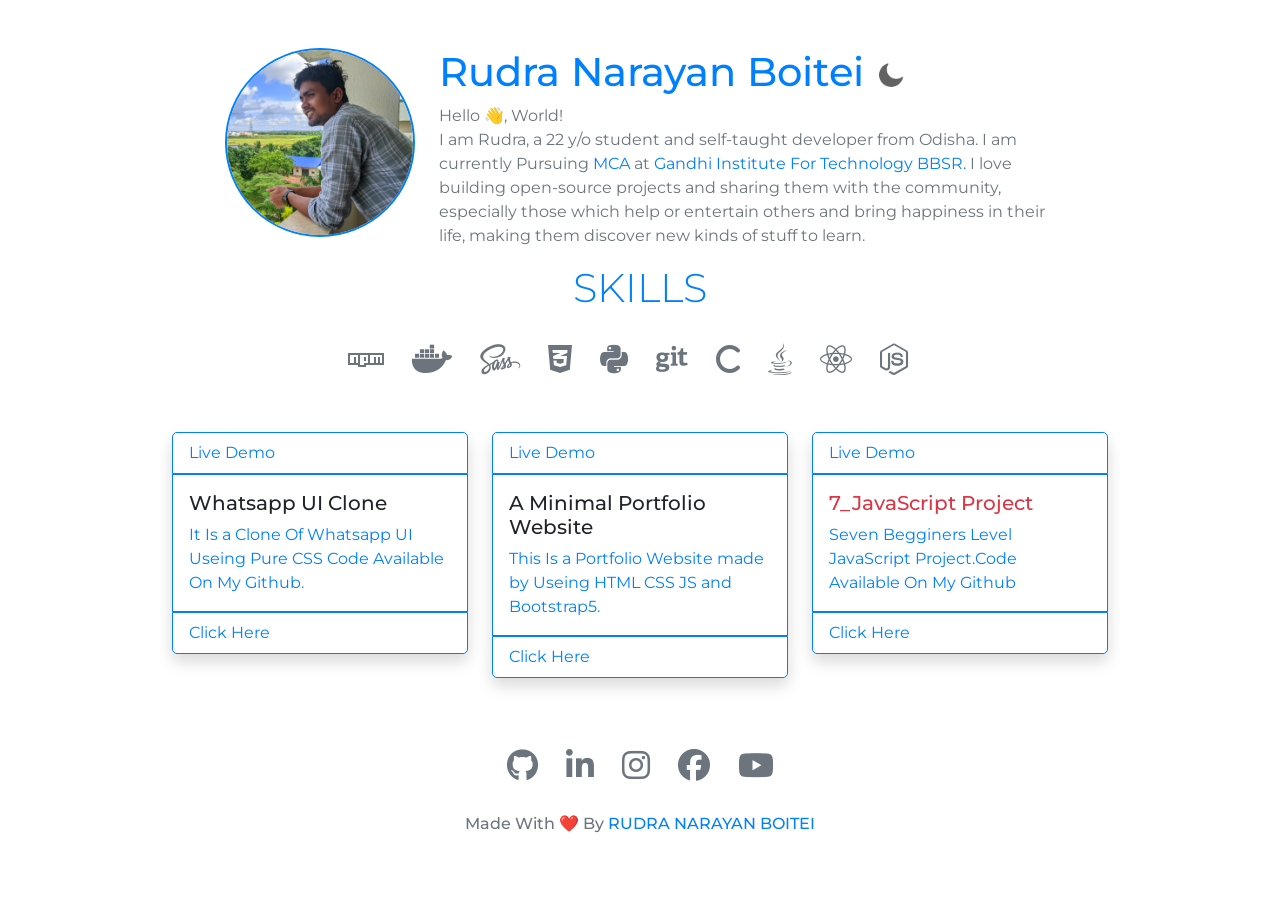
<file: index.html>
<!doctype html>
<html lang="en">

<head>
  <meta charset="utf-8">
  <meta name="viewport" content="width=device-width, initial-scale=1">
  <title>Rudra Narayan Boitei</title>
  <!-- Bootstrap5 CSS CDN Link👇 -->
  <link href="https://cdn.jsdelivr.net/npm/bootstrap@5.0.2/dist/css/bootstrap.min.css" rel="stylesheet"
    integrity="sha384-EVSTQN3/azprG1Anm3QDgpJLIm9Nao0Yz1ztcQTwFspd3yD65VohhpuuCOmLASjC" crossorigin="anonymous">
  <link rel="stylesheet" href="https://cdn.jsdelivr.net/npm/bootstrap-icons@1.8.3/font/bootstrap-icons.css">
  <!-- css link👇 -->
  <link rel="stylesheet" href="scss/main.css">
  <!-- favicon👇 -->
  <link type="image/png" sizes="120x120" rel="icon" href=".../icons8-ghost-120.png">
  <!-- font awesome👇 -->
  <link rel="stylesheet" href="https://cdnjs.cloudflare.com/ajax/libs/font-awesome/6.1.1/css/all.min.css">
</head>

<body class="my-custom-scrollbar my-custom-scrollbar-primary">
  <div class="container-fluid">
    <div class="row justify-content-center text-md-start text-center pt-5">
      <!-- Background Music -->
      <audio autoplay src="" id="music"></audio>
      <div class="col-md-2 pb-md-0 pb-5">
        <!-- Profile Picture -->
        <img src="images/LMC_20220831_141459_LMC 10 ka dam💪 (1) (2).jpg" class="img-fluid rounded-circle" alt="" width="200"
          id="profile">
      </div>
      <div class="col-md-6">
        <h1 class="pb-md-0 pb-4">Rudra Narayan Boitei <span> <img src="images/moon.png" alt="" class="img-fluid"
              id="icon" width="30"></span></h1>
        <p class="text-secondary pb-md-0 pb-5">Hello 👋, World! <br>
          I am Rudra, a 22 y/o student and self-taught developer from Odisha. I am currently Pursuing <span
            class="text_change"> MCA </span>at <span class="text_change">Gandhi
            Institute For Technology BBSR.</span> I love building open-source projects and sharing them with the
          community,
          especially those which help or entertain others and bring happiness in their life, making them discover new
          kinds of stuff to learn.</p>
      </div>
    </div>
    <h2 class="text-center display-6 text_change pb-md-3"> <span id="skill_font">SKILLS</span></h2>

    <!-- social icon -->
    <div class="row text-center">
      <div class="col" id="icons">
        <a class="fs-2 pe-4" href="" class="icon-button github" target="_blank" rel="noopener noreferrer"><i
            class="fab fa-npm text-secondary"></i><span></span></a>

        <a class="fs-2 pe-4" href="#" class="icon-button linkedin" target="_blank" rel="noopener noreferrer"><i
            class="fab fa-docker text-secondary"></i><span></span></a>

        <a class="fs-2 pe-4" href="#" class="icon-button linkedin" target="_blank" rel="noopener noreferrer"><i
            class="fab fa-sass text-secondary"></i><span></span></a>

        <a class="fs-2 pe-4" href="#" class="icon-button gitlab" target="_blank" rel="noopener noreferrer"><i
            class="fab fa-css3-alt text-secondary"></i><span></span></a>

        <a class="fs-2 pe-4" href="#" class="icon-button facebook" target="_blank" rel="noopener noreferrer"><i
            class="fab fa-python text-secondary"></i><span></span></a>

        <a class="fs-2 pe-4" href="https://medium.com/@rudra1999" class="icon-button medium" target="_blank"
          rel="noopener noreferrer"><i class="fab fa-git text-secondary"></i><span></span></a>

        <a class="fs-2 pe-4" href="#" class="icon-button " target="_blank" rel="noopener noreferrer"><i
            class="fab fa-c text-secondary"></i><span></span></a>

        <a class="fs-2 pe-4" href="#" class="icon-button " target="_blank" rel="noopener noreferrer"><i
            class="fab fa-java text-secondary"></i><span></span></a>

        <a class="fs-2 pe-4" href="#" class="icon-button " target="_blank" rel="noopener noreferrer"><i
            class="fab fa-react text-secondary"></i><span></span></a>

        <a class="fs-2 pe-4" href="#" class="icon-button " target="_blank" rel="noopener noreferrer"><i
            class="fab fa-node-js text-secondary"></i><span></span></a>
      </div>
    </div>
    <!-- social icon end -->

    <!-- OpenSource Projects start -->
    <div class="row justify-content-center text-md-start text-center pt-5">
      <!-- Enter Your First Project -->
      <div class="col-md-3">
        <div class="card mb-3 rounded shadow" style="max-width: 25rem;">
          <div class="card-header bg-transparent"><a href="https://rudra1999.me/whatsappclone/" target="_blank"
              class="text_change">Live Demo</a></div>
          <div class="card-body">
            <h5 class="card-title">Whatsapp UI Clone</h5>
            <p class="card-text">It Is a Clone Of Whatsapp UI Useing Pure CSS Code Available On My Github.
            </p>
          </div>
          <div class="card-footer bg-transparent"><a href="https://github.com/Rdrudra99/whatsappclone" target="_blank"
              class="text_change">Click Here</a></div>
        </div>
      </div>
      <!-- Enter Your Second Project -->
      <div class="col-md-3">
        <div class="card mb-3 rounded shadow" style="max-width: 25rem;">
          <div class="card-header bg-transparent"><a href="http://rudra1999.me/See/" target="_blank"
              class="text_change">Live Demo</a></div>
          <div class="card-body">
            <h5 class="card-title">A Minimal Portfolio Website</h5>
            <p class="card-text">This Is a Portfolio Website made by Useing HTML CSS JS and Bootstrap5.</p>
          </div>
          <div class="card-footer bg-transparent"><a href="https://github.com/Rdrudra99/See" target="_blank"
              class="text_change">Click Here</a></div>
        </div>
      </div>
      <!-- Enter Your Third Project -->
      <div class="col-md-3">
        <div class="card mb-3 rounded shadow" style="max-width: 25rem;">
          <div class="card-header bg-transparent"><a href="" target="_blank" class="text_change">Live Demo</a></div>
          <div class="card-body text-danger">
            <h5 class="card-title">7_JavaScript Project</h5>
            <p class="card-text">Seven Begginers Level JavaScript Project.Code Available On My Github</p>
          </div>
          <div class="card-footer bg-transparent "><a href="https://github.com/Rdrudra99/7-Projects" target="_blank"
              class="text_change">Click Here</a></div>
        </div>
      </div>
    </div>
    <!-- OpenSource Projects end-->

    <!-- social icon start -->
    <div class="row text-center pt-5">
      <div class="col" id="icons">
        <a class="fs-2 pe-4" href="https://github.com/Rdrudra99" class="icon-button github" target="_blank"
          rel="noopener noreferrer"><i class="fab fa-github text-secondary"></i><span></span></a>

        <a class="fs-2 pe-4" href="https://www.linkedin.com/in/rudra99/" class="icon-button linkedin" target="_blank"
          rel="noopener noreferrer"><i class="fab fa-linkedin-in text-secondary"></i><span></span></a>

        <a class="fs-2 pe-4" href="#" class="icon-button instagram" target="_blank" rel="noopener noreferrer"><i
            class="fab fa-instagram text-secondary"></i><span></span></a>

        <a class="fs-2 pe-4" href="#" class="icon-button facebook" target="_blank" rel="noopener noreferrer"><i
            class="fab fa-facebook text-secondary"></i><span></span></a>

        <a class="fs-2" href="https://www.youtube.com/channel/UC34JViDgrPtI9dq8dgVkkmA" class="icon-button youtube"
          target="_blank" rel="noopener noreferrer"><i class="fab fa-youtube text-secondary"></i><span></span></a>
      </div>
    </div>
    <!-- social icon end -->

    <!-- MAIN DIV👽👽👽👽👽👽👽👽👽👽👽👽👽 -->
  </div>
  <!-- 🦋🦋🦋🦋🦋🦋🦋🦋🦋🦋🦋🦋🦋 -->
  <!-- footer section -->
  <footer class="pt-4">
    <h6 class="text-secondary text-center">Made With ❤️ By <span class="text_change">RUDRA NARAYAN BOITEI</span></h6>
  </footer>
  <!-- footer section -->

  <!-- Bootstrap5 JavaScript CDN Link👇 -->
  <script src="https://cdn.jsdelivr.net/npm/bootstrap@5.0.2/dist/js/bootstrap.bundle.min.js"
    integrity="sha384-MrcW6ZMFYlzcLA8Nl+NtUVF0sA7MsXsP1UyJoMp4YLEuNSfAP+JcXn/tWtIaxVXM"
    crossorigin="anonymous"></script>

  <!-- JavaScript Link -->
  <script src="js/index.js"></script>

</body>

</html>
</file>
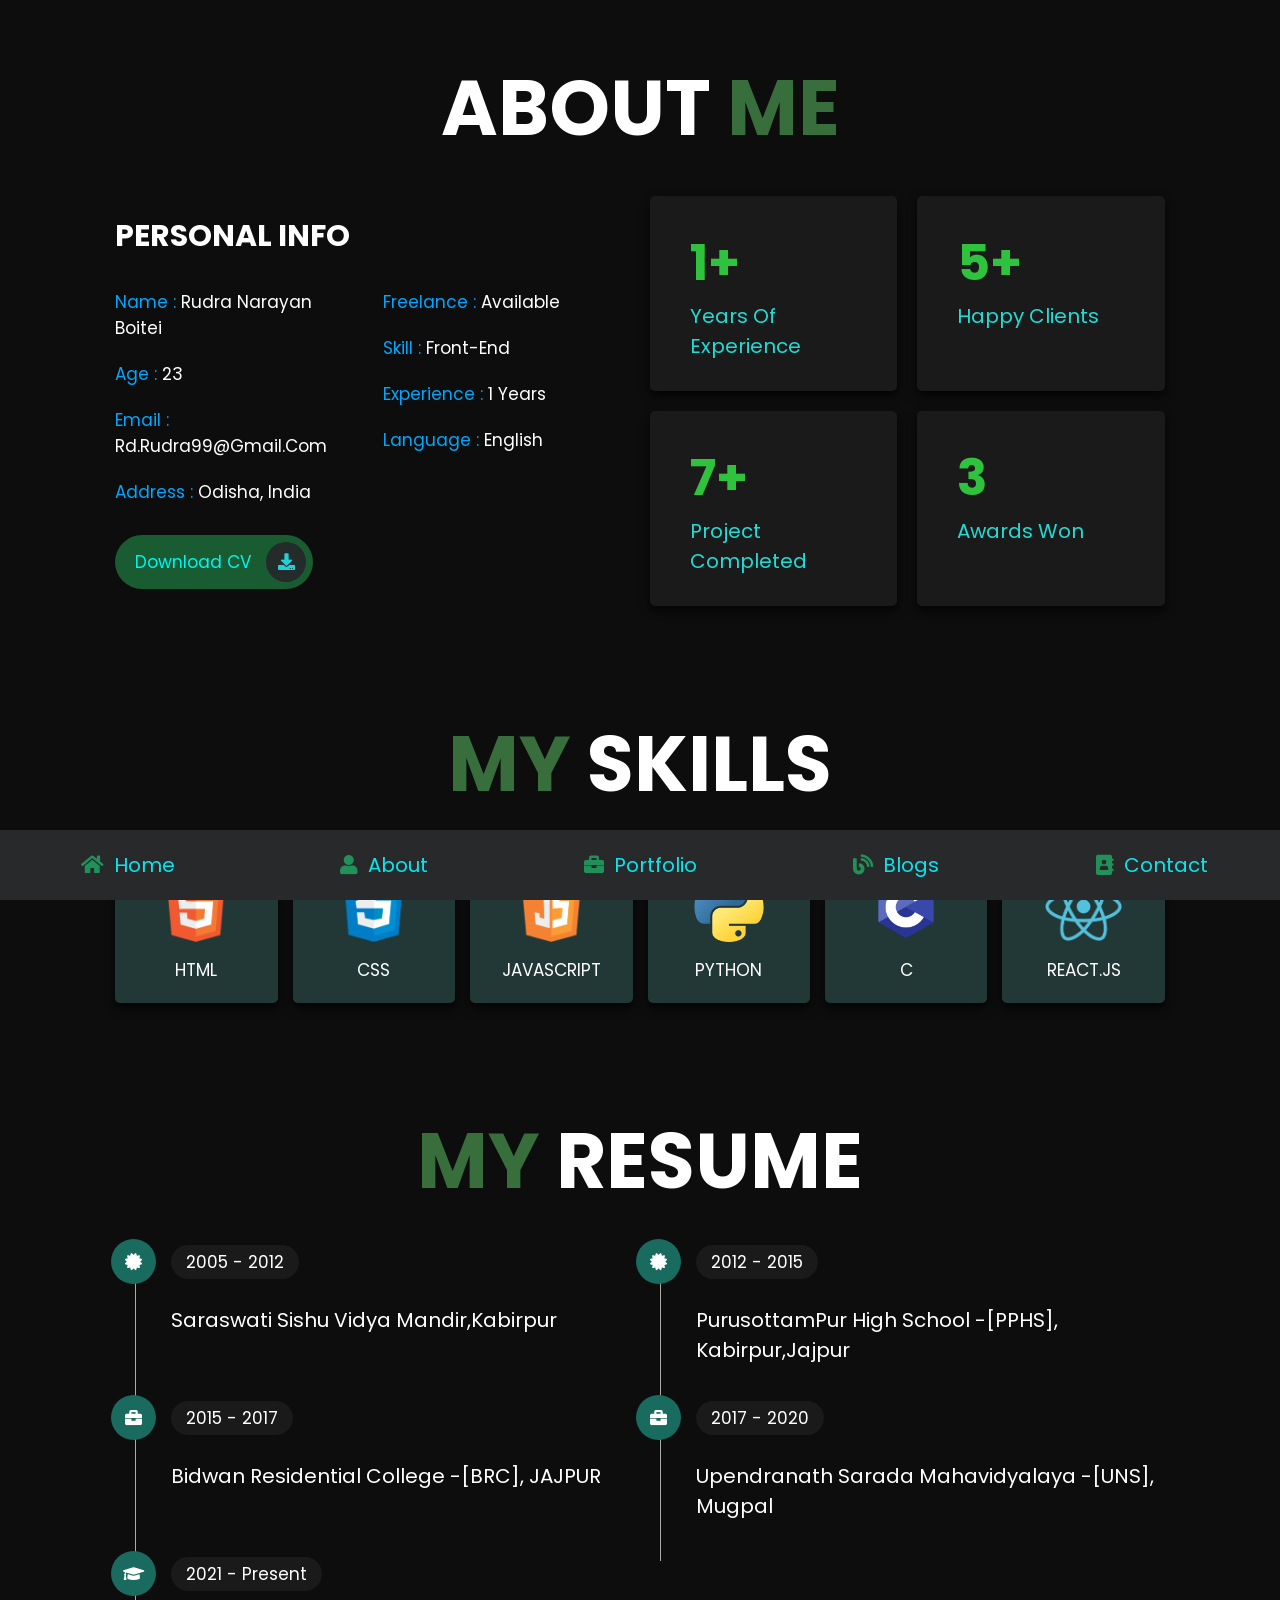
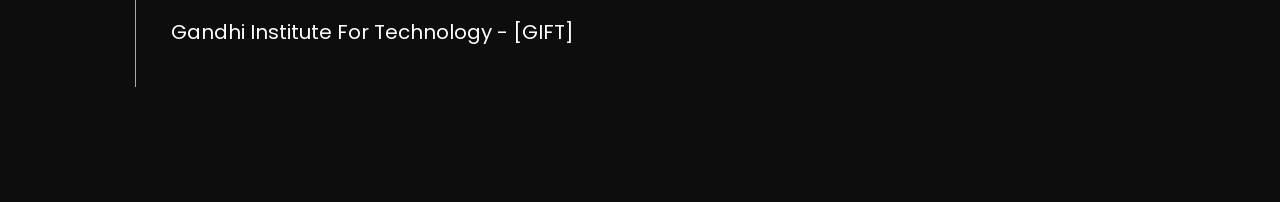
<file: about.html>
<!DOCTYPE html>
<html lang="en">
<head>
    <meta charset="UTF-8">
    <meta http-equiv="X-UA-Compatible" content="IE=edge">
    <meta name="viewport" content="width=device-width, initial-scale=1.0">
    <title>A B O U T</title>

    <!-- font awesome cdn link  -->
    <link rel="stylesheet" href="https://cdnjs.cloudflare.com/ajax/libs/font-awesome/5.15.4/css/all.min.css">

    <!-- custom css file link  -->
    <link rel="stylesheet" href="css/style.css">

</head>
<body>
    
<!-- navbar section starts  -->

<nav class="navbar">
    <a href="index.html"> <i class="fas fa-home"></i> <span>home</span> </a>
    <a href="about.html"> <i class="fas fa-user"></i> <span>about</span> </a>
    <a href="portfolio.html"> <i class="fas fa-briefcase"></i> <span>portfolio</span> </a>
    <a href="blogs.html"> <i class="fas fa-blog"></i> <span>blogs</span> </a>
    <a href="contact.html"> <i class="fas fa-address-book"></i> <span>contact</span> </a>
</nav>

<!-- navbar section ends -->

<!-- about section starts  -->

<section class="about">

    <h1 class="heading"> about <span>me</span> </h1>

    <div class="row">

        <div class="info-container">

            <h1>personal info</h1>

            <div class="box-container">

                <div class="box">
                    <h3> <span>name : </span> Rudra Narayan Boitei</h3>
                    <h3> <span>age : </span> 23 </h3>
                    <h3> <span>email : </span> rd.rudra99@gmail.com </h3>
                    <h3> <span>address : </span> Odisha, India </h3>
                </div>
    
                <div class="box">
                    <h3> <span>freelance : </span> available </h3>
                    <h3> <span>skill : </span> front-end </h3>
                    <h3> <span>experience : </span> 1 years </h3>
                    <h3> <span>language : </span> English </h3>
                </div>

            </div>

            <a href="https://drive.google.com/file/d/1BElXZIfUKqU7a78UhqULUHpkM6H1uMpp/view?usp=sharing" class="btn"> download CV <i class="fas fa-download"></i> </a>

        </div>

        <div class="count-container">

            <div class="box">
                <h3>1+</h3>
                <p>years of experience</p>
            </div>

            <div class="box">
                <h3>5+</h3>
                <p>happy clients</p>
            </div>

            <div class="box">
                <h3>7+</h3>
                <p>project completed</p>
            </div>

            <div class="box">
                <h3>3</h3>
                <p>awards won</p>
            </div>

        </div>

    </div>

</section>

<!-- about section ends -->

<!-- skills section starts  -->

<section class="skills">

    <h1 class="heading"> <span>my</span> skills </h1>

    <div class="box-container">
        <div class="box">
            <img src="images/icon-1.png">
            <h3>html</h3>
        </div>
        <div class="box">
            <img src="images/icon-2.png">
            <h3>css</h3>
        </div>
        <div class="box">
            <img src="images/icon-3.png">
            <h3>javascript</h3>
        </div>
        <div class="box">
            <img src="images/icon-4.png">
            <h3>python</h3>
        </div>
        <div class="box">
            <img src="images/icon-5.png">
            <h3>C</h3>
        </div>
        <div class="box">
            <img src="images/icon-6.png">
            <h3>react.js</h3>
        </div>
    </div>

</section>

<!-- skills section ends -->

<!-- education section starts  -->

<section class="education">

    <h1 class="heading"> <span>my</span> resume </h1>

    <div class="box-container">

        <div class="box">
         <i class="fas fa-certificate"></i>
            <span>2005 - 2012</span>
            <h3>Saraswati Sishu Vidya Mandir,Kabirpur</h3>
            <p>               </p>
        </div>

        <div class="box">
        <i class="fas fa-certificate"></i>
            <span>2012 - 2015</span>
            <h3>PurusottamPur High School -[PPHS], Kabirpur,Jajpur</h3>
            <p>           </p>
        </div>

        <div class="box">
           <i class="fas fa-briefcase"></i>
            <span>2015 - 2017</span>
            <h3>Bidwan Residential College -[BRC], JAJPUR</h3>
            <p>          </p>
        </div>

        <div class="box">
          <i class="fas fa-briefcase"></i>
            <span>2017 - 2020</span>
            <h3>Upendranath Sarada Mahavidyalaya -[UNS], Mugpal</h3>
            <p>            </p>
        </div>

        <div class="box">
            <i class="fas fa-graduation-cap"></i>
            <span>2021 - present</span>
            <h3>Gandhi Institute for Technology - [GIFT]</h3>
            <p>           </p>
        </div>

        <!--<div class="box">
            <i class="fas fa-graduation-cap"></i>
            <span>2020 - 2021</span>
            <h3>front-end development</h3>
            <p>Lorem ipsum dolor sit amet consectetur adipisicing elit. Quia explicabo magni est quo vitae quis veritatis fugiat optio placeat enim!</p>
        </div>-->

    </div>

</section>

<!-- education section ends -->

</body>
</html>
</file>
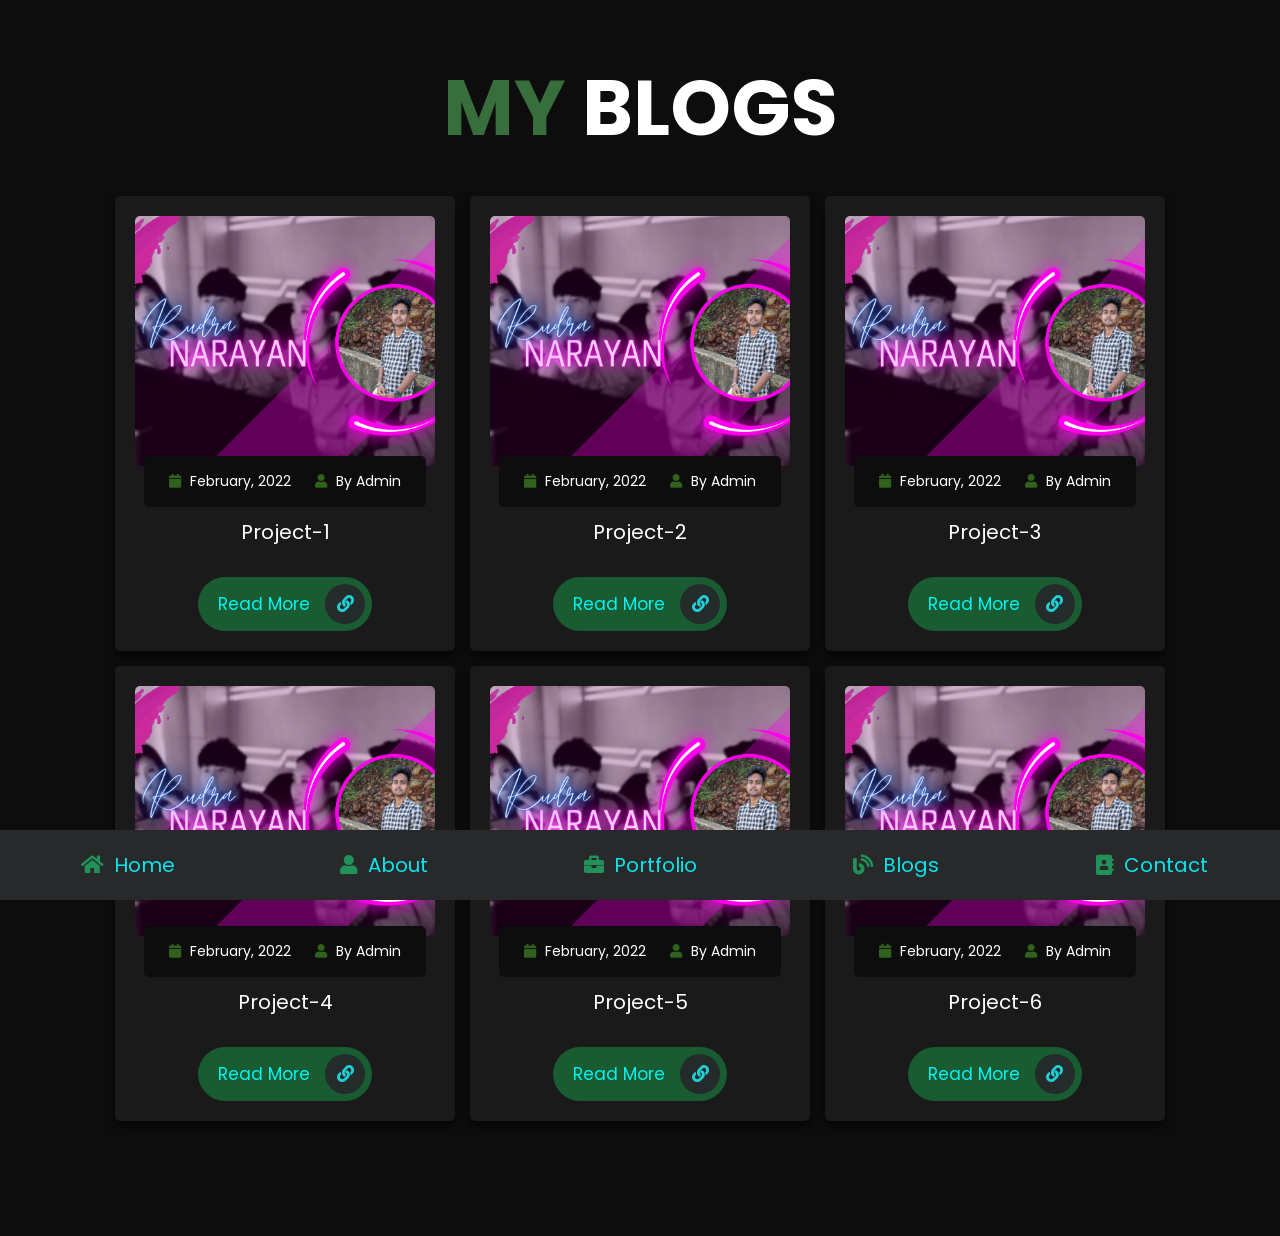
<file: blogs.html>
<!DOCTYPE html>
<html lang="en">
<head>
    <meta charset="UTF-8">
    <meta http-equiv="X-UA-Compatible" content="IE=edge">
    <meta name="viewport" content="width=device-width, initial-scale=1.0">
    <title>B L O G S</title>

    <!-- font awesome cdn link  -->
    <link rel="stylesheet" href="https://cdnjs.cloudflare.com/ajax/libs/font-awesome/5.15.4/css/all.min.css">

    <!-- custom css file link  -->
    <link rel="stylesheet" href="css/style.css">

</head>
<body>
    
<!-- navbar section starts  -->

<nav class="navbar">
    <a href="index.html"> <i class="fas fa-home"></i> <span>home</span> </a>
    <a href="about.html"> <i class="fas fa-user"></i> <span>about</span> </a>
    <a href="portfolio.html"> <i class="fas fa-briefcase"></i> <span>portfolio</span> </a>
    <a href="blogs.html"> <i class="fas fa-blog"></i> <span>blogs</span> </a>
    <a href="contact.html"> <i class="fas fa-address-book"></i> <span>contact</span> </a>
</nav>

<!-- navbar section ends -->

<!-- blogs section starts  -->

<section class="blogs">

    <h1 class="heading"> <span>my</span> blogs </h1>

    <div class="box-container">

        <div class="box">
            <div class="image">
                <img src="images/blog-4.png" alt="">
            </div>
            <div class="content">
                <div class="icons">
                    <a href="#"> <i class="fas fa-calendar"></i> february, 2022 </a>
                    <a href="#"> <i class="fas fa-user"></i> by admin </a>
                </div>
                <h3>Project-1</h3>
                <p>      </p>
                <a href="https://github.com/Rdrudra99" class="btn"> read more <i class="fas fa-link"></i> </a>
            </div>
        </div>

        <div class="box">
            <div class="image">
                <img src="images/blog-4.png" alt="">
            </div>
            <div class="content">
                <div class="icons">
                    <a href="#"> <i class="fas fa-calendar"></i> february, 2022 </a>
                    <a href="#"> <i class="fas fa-user"></i> by admin </a>
                </div>
                <h3>Project-2</h3>
                <p>         </p>
                <a href="https://github.com/Rdrudra99" class="btn"> read more <i class="fas fa-link"></i> </a>
            </div>
        </div>

        <div class="box">
            <div class="image">
                <img src="images/blog-4.png" alt="">
            </div>
            <div class="content">
                <div class="icons">
                    <a href="#"> <i class="fas fa-calendar"></i> february, 2022 </a>
                    <a href="#"> <i class="fas fa-user"></i> by admin </a>
                </div>
                <h3>Project-3</h3>
                <p>        </p>
                <a href="#" class="btn"> read more <i class="fas fa-link"></i> </a>
            </div>
        </div>

        <div class="box">
            <div class="image">
                <img src="images/blog-4.png" alt="">
            </div>
            <div class="content">
                <div class="icons">
                    <a href="#"> <i class="fas fa-calendar"></i> february, 2022 </a>
                    <a href="#"> <i class="fas fa-user"></i> by admin </a>
                </div>
                <h3>Project-4</h3>
                <p>           </p>
                <a href="#" class="btn"> read more <i class="fas fa-link"></i> </a>
            </div>
        </div>

        <div class="box">
            <div class="image">
                <img src="images/blog-4.png" alt="">
            </div>
            <div class="content">
                <div class="icons">
                    <a href="#"> <i class="fas fa-calendar"></i> february, 2022 </a>
                    <a href="#"> <i class="fas fa-user"></i> by admin </a>
                </div>
                <h3>Project-5</h3>
                <p>            </p>
                <a href="#" class="btn"> read more <i class="fas fa-link"></i> </a>
            </div>
        </div>

        <div class="box">
            <div class="image">
                <img src="images/blog-4.png" alt="">
            </div>
            <div class="content">
                <div class="icons">
                    <a href="#"> <i class="fas fa-calendar"></i> february, 2022 </a>
                    <a href="#"> <i class="fas fa-user"></i> by admin </a>
                </div>
                <h3>Project-6</h3>
                <p>             </p>
                <a href="#" class="btn"> read more <i class="fas fa-link"></i> </a>
            </div>
        </div>

    </div>

</section>

<!-- blogs section ends -->

</body>
</html>
</file>
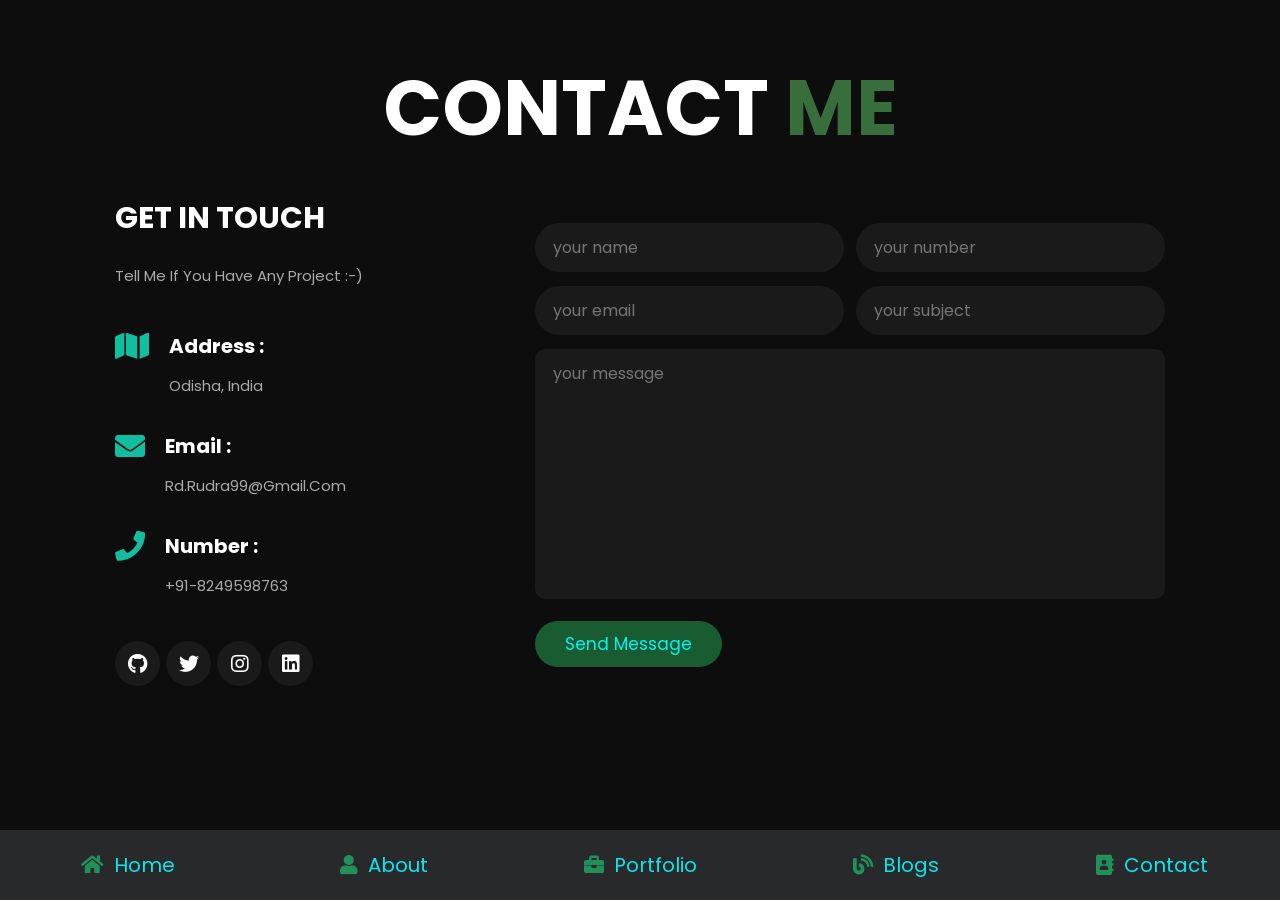
<file: contact.html>
<!DOCTYPE html>
<html lang="en">
<head>
    <meta charset="UTF-8">
    <meta http-equiv="X-UA-Compatible" content="IE=edge">
    <meta name="viewport" content="width=device-width, initial-scale=1.0">
    <title>C O N T A C T</title>

    <!-- font awesome cdn link  -->
    <link rel="stylesheet" href="https://cdnjs.cloudflare.com/ajax/libs/font-awesome/5.15.4/css/all.min.css">

    <!-- custom css file link  -->
    <link rel="stylesheet" href="css/style.css">

</head>
<body>
    
<!-- navbar section starts  -->

<nav class="navbar">
    <a href="index.html"> <i class="fas fa-home"></i> <span>home</span> </a>
    <a href="about.html"> <i class="fas fa-user"></i> <span>about</span> </a>
    <a href="portfolio.html"> <i class="fas fa-briefcase"></i> <span>portfolio</span> </a>
    <a href="blogs.html"> <i class="fas fa-blog"></i> <span>blogs</span> </a>
    <a href="contact.html"> <i class="fas fa-address-book"></i> <span>contact</span> </a>
</nav>

<!-- navbar section ends -->

<!-- contact section starts  -->

<section class="contact">

<h1 class="heading"> contact <span>me</span> </h1>

<div class="row">

    <div class="info-container">

        <h1>get in touch</h1>

        <p>Tell me If You have any Project :-)</p>

        <div class="box-container">

            <div class="box">
                <i class="fas fa-map"></i>
                <div class="info">
                    <h3>address :</h3>
                    <p>Odisha, India</p>
                </div>
            </div>

            <div class="box">
                <i class="fas fa-envelope"></i>
                <div class="info">
                    <h3>email :</h3>
                    <p>rd.rudra99@gmail.com</p>
                </div>
            </div>

            <div class="box">
                <i class="fas fa-phone"></i>
                <div class="info">
                    <h3>number :</h3>
                    <p>+91-8249598763</p>
                </div>
            </div>

        </div>

        <div class="share">
            <a href="https://github.com/Rdrudra99" class="fab fa-github"></a>
            <a href="https://twitter.com/Rdrudra99" class="fab fa-twitter"></a>
            <a href="https://www.instagram.com/rudra_n_boitei_99/" class="fab fa-instagram"></a>
            <a href="https://www.linkedin.com/in/rudra-narayan-boitei-925754227/" class="fab fa-linkedin"></a>
        </div>

    </div>

    <form action="">

        <div class="inputBox">
            <input type="text" placeholder="your name">
            <input type="number" placeholder="your number">
        </div>

        <div class="inputBox">
            <input type="email" placeholder="your email">
            <input type="text" placeholder="your subject">
        </div>

        <textarea name="" placeholder="your message" id="" cols="30" rows="10"></textarea>

        <input type="submit" value="send message" class="btn">

    </form>

</div>

</section>

<!-- contact section ends -->

</body>
</html>
</file>
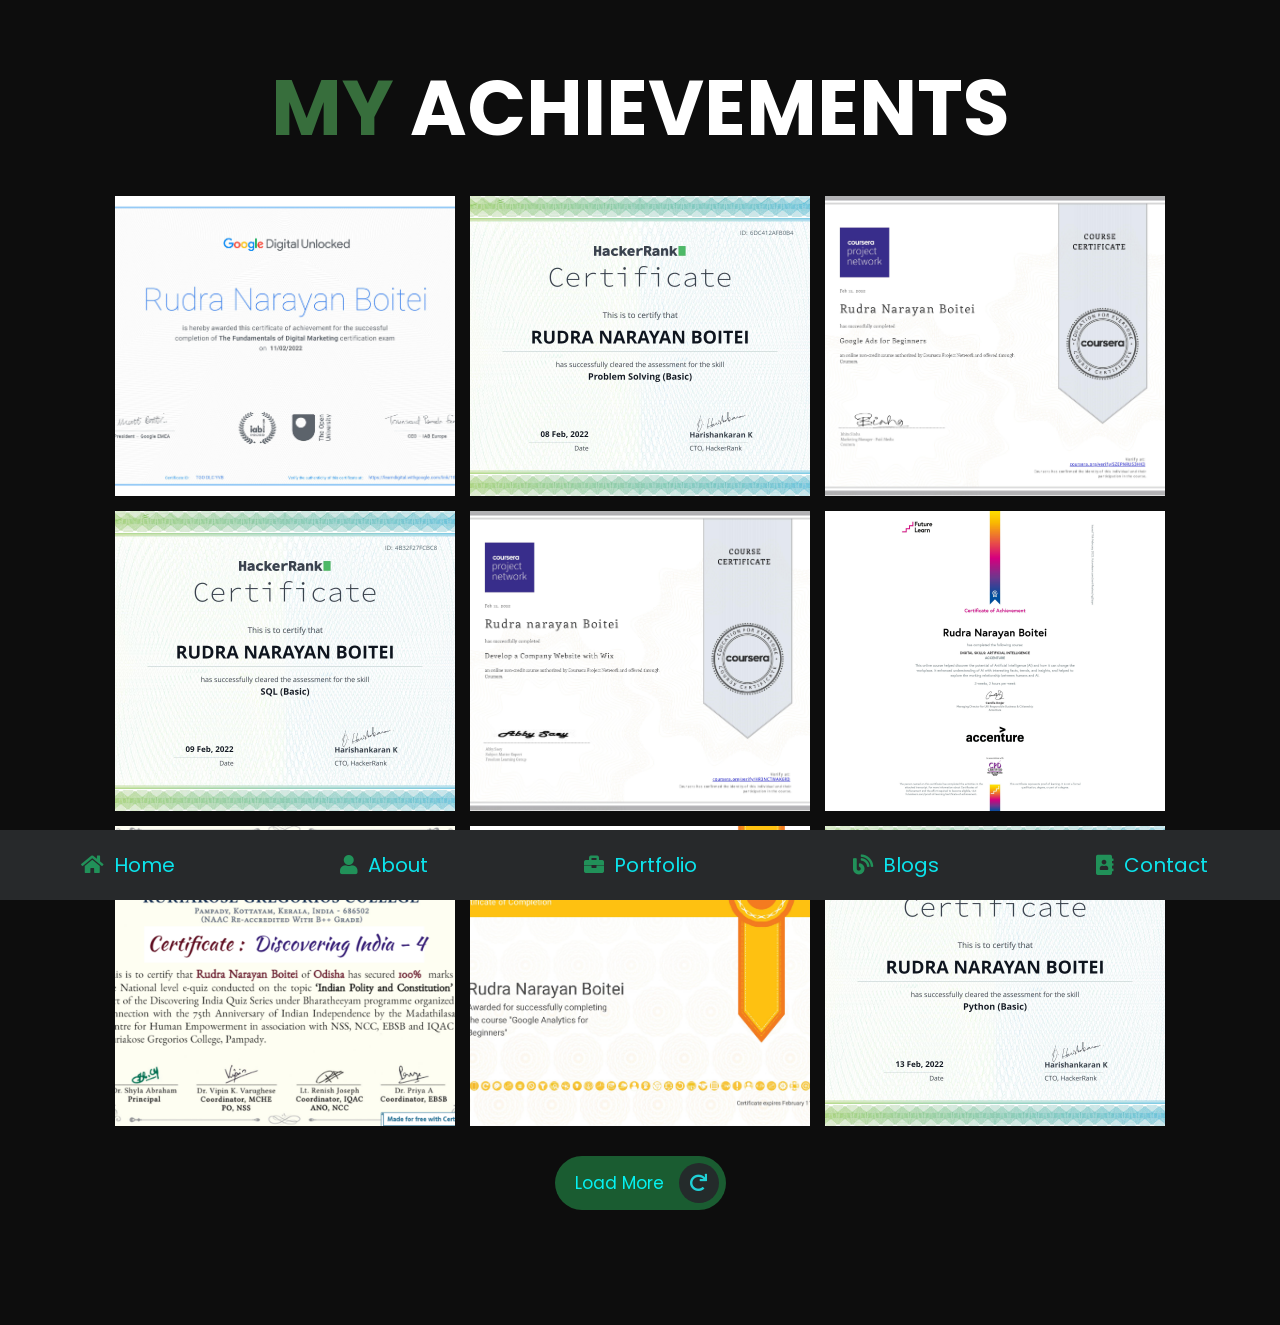
<file: portfolio.html>
<!DOCTYPE html>
<html lang="en">
<head>
    <meta charset="UTF-8">
    <meta http-equiv="X-UA-Compatible" content="IE=edge">
    <meta name="viewport" content="width=device-width, initial-scale=1.0">
    <title>P O R T F O L I O</title>

    <!-- font awesome cdn link  -->
    <link rel="stylesheet" href="https://cdnjs.cloudflare.com/ajax/libs/font-awesome/5.15.4/css/all.min.css">

    <!-- custom css file link  -->
    <link rel="stylesheet" href="css/style.css">

</head>
<body>
    
<!-- navbar section starts  -->

<nav class="navbar">
    <a href="index.html"> <i class="fas fa-home"></i> <span>home</span> </a>
    <a href="about.html"> <i class="fas fa-user"></i> <span>about</span> </a>
    <a href="portfolio.html"> <i class="fas fa-briefcase"></i> <span>portfolio</span> </a>
    <a href="blogs.html"> <i class="fas fa-blog"></i> <span>blogs</span> </a>
    <a href="contact.html"> <i class="fas fa-address-book"></i> <span>contact</span> </a>
</nav>

<!-- navbar section ends -->

<!-- portfolio section starts  -->

<section class="portfolio">

    <h1 class="heading"> <span>my</span> achievements </h1>

    <div class="box-container">

        <div class="box">
            <img src="images/img-1.jpg" alt="">
            <div class="content">
                <h3>Google Digital Garage</h3>
                <p>Fundamentals of digital marketing.</p>
                <a href="https://learndigital.withgoogle.com/digitalunlocked/course/digital-marketing">read more</a>
            </div>
        </div>

        <div class="box">
            <img src="images/img-2.png" alt="">
            <div class="content">
                <h3>Hacker Rank</h3>
                <p>"Problem Solving (Basic) Certificate."</p>
                <a href="https://www.hackerrank.com/certificates/d86b8b3b4366">read more</a>
            </div>
        </div>
       
        <div class="box">
            <img src="images/img-3.jpg" alt="">
            <div class="content">
                <h3>google</h3>
                <p>Google Ads for Beginners</p>
                <a href="https://coursera.org/share/f8d5ec6c0a81df95d7eb1edc3f4346ea">read more</a>
            </div>
        </div>

        <div class="box">
            <img src="images/img-4.png" alt="">
            <div class="content">
                <h3>Hacker Rank</h3>
                <p>SQL (Basic) Certificate</p>
                <a href="https://www.hackerrank.com/certificates/96157376b200">read more</a>
            </div>
        </div>

        <div class="box">
            <img src="images/img-5.jpg" alt="">
            <div class="content">
                <h3>Company Website</h3>
                <p>Develop a Company Website with Wix.</p>
                <a href="https://coursera.org/share/17479e5993a0b7f60fae292dbeea8b57">read more</a>
            </div>
        </div>

        <div class="box">
            <img src="images/img-6.png" alt="">
            <div class="content">
                <h3>Artificial Intelligence</h3>
                <p>Digital Skills: Artificial Intelligence Accenture</p>
                <a href="https://www.futurelearn.com/certificates/ng2izqm">read more</a>
            </div>
        </div>

        <div class="box">
            <img src="images/img-9.png" alt="">
            <div class="content">
                <h3>DISCOVERING INDIA - 4</h3>
                <p>"Indian Polity and Constitution | DISCOVERING INDIA - 4</p>
                <a href="https://github.com/Rdrudra99/">read more</a>
            </div>
        </div>

        <div class="box">
            <img src="images/img-7.jpg" alt="">
            <div class="content">
                <h3>Google Analytics</h3>
                <p>Rudra Narayan Boitei's Google Analytics for Beginners competition Certificate.</p>
                <a href="https://analytics.google.com/analytics/academy/certificate/8V_Fte-lQoeuvmWu5c94Hw">read more</a>
            </div>
        </div>

        <div class="box">
            <img src="images/img-8.png" alt="">
            <div class="content">
                <h3>Hacker Rank</h3>
                <p>Python Basic Problem Solving</p>
                <a href="https://www.hackerrank.com/certificates/ed0f4cb56f77">read more</a>
            </div>
        </div>

    </div>

    <a href="#" class="btn"> load more <i class="fas fa-redo"></i> </a>
    
</section>

<!-- portfolio section ends -->

</body>
</html>
</file>
<file: scss/main.css>
@import url("https://fonts.googleapis.com/css2?family=Montserrat&display=swap");
* {
  font-family: "Montserrat";
}

h1,
h2,
h5,
h6,
a,
.text_change {
  color: var(--secondary-color);
}

p {
  color: var(--secondary-color);
}

.card-body,
.card-header,
.card-footer {
  border: 1px solid var(--secondary-color);
}

#profile {
  border: 2px solid var(--secondary-color);
}

:root {
  --primary-color: #ffffff;
  --secondary-color: #0080ff;
}

.darktheme {
  --primary-color: #262728;
  --secondary-color: #ff0000;
}

body {
  background-color: var(--primary-color);
}

.card {
  transition: transform 0.2s ease;
  box-shadow: 0 4px 6px 0 rgba(22, 22, 26, 0.18);
  border-radius: 0;
  border: 0;
  margin-bottom: 1.5em;
  background-color: var(--primary-color);
}

.card:hover {
  transform: scale(1.1);
}

a {
  text-decoration: none;
  color: inherit;
}

a:hover {
  text-decoration: underline;
  color: inherit;
}/*# sourceMappingURL=main.css.map */
</file>
<file: css/style.css>
@import url("https://fonts.googleapis.com/css2?family=Poppins:wght@100;300;400;500;600;700&display=swap");
* {
  font-family: 'Poppins', sans-serif;
  margin: 0;
  padding: 0;
  -webkit-box-sizing: border-box;
          box-sizing: border-box;
  text-decoration: none;
  outline: none;
  border: none;
  text-transform: capitalize;
}

html {
  font-size: 62.5%;
  overflow-x: hidden;
}

html::-webkit-scrollbar {
  width: 1rem;
}

html::-webkit-scrollbar-track {
  background: #0d0d0d;
}

html::-webkit-scrollbar-thumb {
  background: #00ddff;
  border-radius: 5rem;
}

body {
  background: #0d0d0d;
  padding-bottom: 6.5rem;
}

section {
  padding: 5rem 9%;
}

.heading {
  text-align: center;
  font-size: 6vw;
  color: #fff;
  margin-bottom: 3rem;
  text-transform: uppercase;
}

.heading span {
  text-transform: uppercase;
  color: #376e3c;
}

.btn {
  display: inline-block;
  margin-top: 1rem;
  border-radius: 5rem;
  background: #1a5c31;
  padding: .7rem;
  font-size: 1.7rem;
  color: #05f2f2;
  padding-left: 2rem;
}

.btn i {
  height: 4rem;
  width: 4rem;
  line-height: 4rem;
  font-size: 1.7rem;
  text-align: center;
  background: #242b2b;
  color: #20d0d6;
  border-radius: 50%;
  margin-left: 1rem;
  -webkit-transition: .2s linear;
  transition: .2s linear;
}

.btn:hover i {
  margin-left: 2rem;
}

.navbar {
  position: fixed;
  bottom: 0;
  left: 0;
  right: 0;
  display: -webkit-box;
  display: -ms-flexbox;
  display: flex;
  z-index: 1000;
  -webkit-box-align: end;
      -ms-flex-align: end;
          align-items: flex-end;
}

.navbar a {
  padding: 2rem;
  font-size: 2rem;
  background: #27292b;
  -webkit-box-flex: 1;
      -ms-flex: 1;
          flex: 1;
  color: #0ce3eb;
  text-align: center;
  -webkit-transition: .2s linear;
  transition: .2s linear;
}

.navbar a i {
  color: #219159;
  padding-right: .5rem;
}

.navbar a:hover {
  background: #3b3d3c;
  padding-bottom: 6rem;
}

.navbar a:hover i {
  color: #00f018;
}

.home {
  display: -webkit-box;
  display: -ms-flexbox;
  display: flex;
  -webkit-box-align: center;
      -ms-flex-align: center;
          align-items: center;
  -ms-flex-wrap: wrap;
      flex-wrap: wrap;
  gap: 4rem;
  min-height: calc(100vh - 6.5rem);
}

.home .image {
  -webkit-box-flex: 1;
      -ms-flex: 1 1 42rem;
          flex: 1 1 42rem;
  text-align: center;
}

.home .image img {
  height: 50rem;
  width: 50rem;
  border-radius: 30% 70% 70% 30% / 30% 30% 70% 70%;
}

.home .content {
  -webkit-box-flex: 1;
      -ms-flex: 1 1 42rem;
          flex: 1 1 42rem;
}

.home .content h3 {
  color: #fff;
  font-size: 4rem;
  padding-bottom: .5rem;
}

.home .content span {
  font-size: 3rem;
  color: #42965b;
  padding: .5rem 0;
  display: block;
}

.home .content p {
  font-size: 1.5rem;
  color: #27d4f5;
  padding: 1rem 0;
  line-height: 2;
}

.about .row {
  display: -webkit-box;
  display: -ms-flexbox;
  display: flex;
  -webkit-box-align: center;
      -ms-flex-align: center;
          align-items: center;
  -ms-flex-wrap: wrap;
      flex-wrap: wrap;
  gap: 2rem;
}

.about .row .info-container {
  -webkit-box-flex: 1;
      -ms-flex: 1 1 42rem;
          flex: 1 1 42rem;
}

.about .row .info-container h1 {
  font-size: 3rem;
  color: #fff;
  text-transform: uppercase;
  padding-bottom: 1rem;
}

.about .row .info-container .box-container {
  padding: 1rem 0;
  display: -webkit-box;
  display: -ms-flexbox;
  display: flex;
  -ms-flex-wrap: wrap;
      flex-wrap: wrap;
  gap: 2rem;
}

.about .row .info-container .box-container .box {
  -webkit-box-flex: 1;
      -ms-flex: 1 1 20rem;
          flex: 1 1 20rem;
}

.about .row .info-container .box-container .box h3 {
  font-size: 1.7rem;
  color: #fff;
  padding: 1rem 0;
  font-weight: normal;
}

.about .row .info-container .box-container .box h3 span {
  color: #00a6ff;
}

.about .row .count-container {
  -webkit-box-flex: 1;
      -ms-flex: 1 1 42rem;
          flex: 1 1 42rem;
  display: -webkit-box;
  display: -ms-flexbox;
  display: flex;
  -ms-flex-wrap: wrap;
      flex-wrap: wrap;
  gap: 2rem;
}

.about .row .count-container .box {
  -webkit-box-flex: 1;
      -ms-flex: 1 1 20rem;
          flex: 1 1 20rem;
  padding: 3rem 4rem;
  border-radius: .5rem;
  background: #1a1a1a;
  -webkit-box-shadow: 0 0.5rem 1rem rgba(0, 0, 0, 0.7);
          box-shadow: 0 0.5rem 1rem rgba(0, 0, 0, 0.7);
}

.about .row .count-container .box h3 {
  font-size: 5rem;
  color: #2fc23c;
}

.about .row .count-container .box p {
  font-size: 2rem;
  color: #23dbd5;
}

.skills .box-container {
  display: -ms-grid;
  display: grid;
  -ms-grid-columns: (minmax(16rem, 1fr))[auto-fit];
      grid-template-columns: repeat(auto-fit, minmax(16rem, 1fr));
  gap: 1.5rem;
}

.skills .box-container .box {
  padding: 2rem;
  text-align: center;
  -webkit-box-shadow: 0 0.5rem 1rem rgba(0, 0, 0, 0.7);
          box-shadow: 0 0.5rem 1rem rgba(0, 0, 0, 0.7);
  border-radius: .5rem;
  background: #213837;
}

.skills .box-container .box:hover {
  background: #2f3635;
}

.skills .box-container .box:hover h3 {
  color: #0afad8;
}

.skills .box-container .box img {
  height: 7rem;
  margin-bottom: 1rem;
}

.skills .box-container .box h3 {
  color: #fff;
  font-size: 1.7rem;
  font-weight: normal;
  text-transform: uppercase;
}

.education .box-container {
  display: -webkit-box;
  display: -ms-flexbox;
  display: flex;
  -ms-flex-wrap: wrap;
      flex-wrap: wrap;
}

.education .box-container .box {
  -webkit-box-flex: 1;
      -ms-flex: 1 1 40rem;
          flex: 1 1 40rem;
  margin-left: 2rem;
  padding-top: 0;
  padding-bottom: 0;
  padding-left: 3.5rem;
  padding-bottom: 3rem;
  border-left: 0.1rem solid #aaa;
  position: relative;
}

.education .box-container .box i {
  height: 4.5rem;
  width: 4.5rem;
  line-height: 4.5rem;
  font-size: 1.7rem;
  border-radius: 50%;
  background: #196b5f;
  color: #fff;
  text-align: center;
  position: absolute;
  top: -1rem;
  left: -2.5rem;
}

.education .box-container .box span {
  font-size: 1.7rem;
  color: #fff;
  border-radius: 5rem;
  padding: .5rem 1.5rem;
  background: #1a1a1a;
}

.education .box-container .box h3 {
  font-size: 2rem;
  padding: 1rem 0;
  color: #fff;
  padding-top: 3rem;
  font-weight: normal;
}

.education .box-container .box p {
  font-size: 1.5rem;
  color: #aaa;
  line-height: 2;
}

.portfolio {
  text-align: center;
}

.portfolio .box-container {
  display: -ms-grid;
  display: grid;
  -ms-grid-columns: (minmax(31rem, 1fr))[auto-fit];
      grid-template-columns: repeat(auto-fit, minmax(31rem, 1fr));
  gap: 1.5rem;
  margin-bottom: 2rem;
}

.portfolio .box-container .box {
  height: 30rem;
  overflow: hidden;
  position: relative;
}

.portfolio .box-container .box:hover .content {
  -webkit-transform: translateY(0%);
          transform: translateY(0%);
}

.portfolio .box-container .box img {
  height: 100%;
  width: 100%;
  -o-object-fit: cover;
     object-fit: cover;
}

.portfolio .box-container .box .content {
  position: absolute;
  top: 0;
  left: 0;
  height: 100%;
  width: 100%;
  background: #1a1a1a;
  display: -webkit-box;
  display: -ms-flexbox;
  display: flex;
  -webkit-box-orient: vertical;
  -webkit-box-direction: normal;
      -ms-flex-flow: column;
          flex-flow: column;
  -webkit-box-align: center;
      -ms-flex-align: center;
          align-items: center;
  -webkit-box-pack: center;
      -ms-flex-pack: center;
          justify-content: center;
  padding: 2rem;
  -webkit-transform: translateY(-100%);
          transform: translateY(-100%);
  -webkit-transition: .2s linear;
  transition: .2s linear;
}

.portfolio .box-container .box .content h3 {
  font-size: 2.5rem;
  color: #fff;
  text-transform: uppercase;
  font-weight: normal;
}

.portfolio .box-container .box .content p {
  padding: 1rem 0;
  font-size: 1.5rem;
  line-height: 2;
  color: #aaa;
}

.portfolio .box-container .box .content a {
  font-size: 2rem;
  color: #28a5b8;
}

.portfolio .box-container .box .content a:hover {
  color: #fff;
}

.blogs .box-container {
  display: -ms-grid;
  display: grid;
  -ms-grid-columns: (minmax(31rem, 1fr))[auto-fit];
      grid-template-columns: repeat(auto-fit, minmax(31rem, 1fr));
  gap: 1.5rem;
}

.blogs .box-container .box {
  text-align: center;
  padding: 2rem;
  border-radius: .5rem;
  background: #1a1a1a;
  -webkit-box-shadow: 0 0.5rem 1rem rgba(0, 0, 0, 0.7);
          box-shadow: 0 0.5rem 1rem rgba(0, 0, 0, 0.7);
}

.blogs .box-container .box:hover .image img {
  -webkit-transform: scale(1.2);
          transform: scale(1.2);
}

.blogs .box-container .box .image {
  height: 25rem;
  width: 100%;
  border-radius: .5rem;
  overflow: hidden;
}

.blogs .box-container .box .image img {
  height: 100%;
  width: 100%;
  -o-object-fit: cover;
     object-fit: cover;
  -webkit-transition: .2s linear;
  transition: .2s linear;
}

.blogs .box-container .box .content .icons {
  position: relative;
  top: -1rem;
  border-radius: .5rem;
  padding: 1.5rem;
  display: inline-block;
  background: #0d0d0d;
}

.blogs .box-container .box .content .icons a {
  font-size: 1.4rem;
  margin: 0 1rem;
  color: #fff;
}

.blogs .box-container .box .content .icons a:hover {
  color: #0fd9bb;
}

.blogs .box-container .box .content .icons a i {
  padding-right: .5rem;
  color: #30611d;
}

.blogs .box-container .box .content h3 {
  font-size: 2rem;
  color: #fff;
  font-weight: normal;
}

.blogs .box-container .box .content p {
  font-size: 1.5rem;
  color: #aaa;
  padding: 1rem 0;
  line-height: 2;
}

.contact .row {
  display: -webkit-box;
  display: -ms-flexbox;
  display: flex;
  -webkit-box-align: center;
      -ms-flex-align: center;
          align-items: center;
  -ms-flex-wrap: wrap;
      flex-wrap: wrap;
  gap: 2rem;
}

.contact .row .info-container {
  width: 40rem;
}

.contact .row .info-container h1 {
  font-size: 3rem;
  text-transform: uppercase;
  color: #fff;
  padding-bottom: 1rem;
}

.contact .row .info-container p {
  font-size: 1.5rem;
  line-height: 2;
  color: #aaa;
  padding: 1rem 0;
}

.contact .row .info-container .box-container {
  padding: 2rem 0;
}

.contact .row .info-container .box-container .box {
  display: -webkit-box;
  display: -ms-flexbox;
  display: flex;
  gap: 2rem;
  padding: 1rem 0;
}

.contact .row .info-container .box-container .box i {
  font-size: 3rem;
  color: #13bda0;
}

.contact .row .info-container .box-container .box h3 {
  font-size: 2rem;
  color: #fff;
}

.contact .row .info-container .share a {
  font-size: 2rem;
  height: 4.5rem;
  width: 4.5rem;
  line-height: 4.5rem;
  border-radius: 50%;
  background: #1a1a1a;
  color: #fff;
  text-align: center;
  margin-right: .3rem;
}

.contact .row .info-container .share a:hover {
  background: #42965b;
}

.contact .row form {
  -webkit-box-flex: 1;
      -ms-flex: 1 1 42rem;
          flex: 1 1 42rem;
}

.contact .row form .inputBox {
  display: -webkit-box;
  display: -ms-flexbox;
  display: flex;
  -ms-flex-wrap: wrap;
      flex-wrap: wrap;
  -webkit-box-pack: justify;
      -ms-flex-pack: justify;
          justify-content: space-between;
}

.contact .row form .inputBox input {
  width: 49%;
}

.contact .row form .inputBox input,
.contact .row form textarea {
  border-radius: 5rem;
  padding: 1.2rem 1.8rem;
  font-size: 1.6rem;
  color: #fff;
  text-transform: none;
  margin: .7rem 0;
  background: #1a1a1a;
}

.contact .row form textarea {
  width: 100%;
  border-radius: 1rem;
  resize: none;
  height: 25rem;
}

.contact .row form .btn {
  padding: 1rem 3rem;
  cursor: pointer;
}

.contact .row form .btn:hover {
  background: #fff;
  color: #0d0d0d;
}

@media (max-width: 1200px) {
  html {
    font-size: 55%;
  }
  section {
    padding: 3rem 2rem;
  }
}

@media (max-width: 768px) {
  .heading {
    font-size: 12vw;
  }
  .navbar a i {
    padding: 0;
  }
  .navbar a span {
    display: none;
  }
  .navbar a:hover {
    padding-bottom: 2rem;
  }
  .home {
    text-align: center;
    gap: 2rem;
  }
  .home .image img {
    height: 30rem;
    width: 30rem;
  }
  .home .content h3 {
    font-size: 3rem;
  }
  .home .content span {
    font-size: 2.5rem;
  }
  .contact .row form .inputBox input {
    width: 100%;
    margin-bottom: 1rem;
  }
}

@media (max-width: 450px) {
  html {
    font-size: 50%;
  }
}
/*# sourceMappingURL=style.css.map */
</file>
